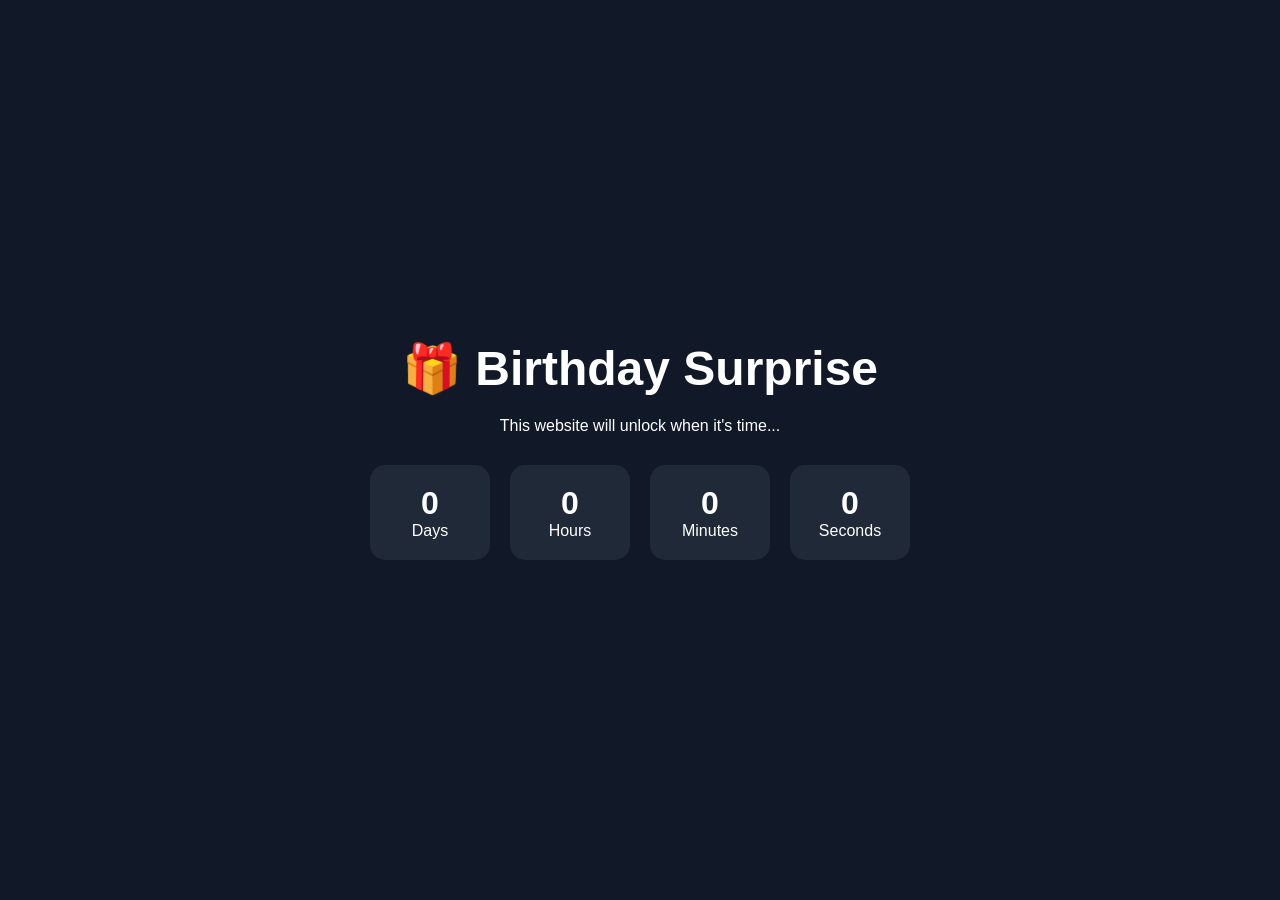
<file: index.html>
<!DOCTYPE html>
<html lang="en">
<head>
<meta charset="UTF-8">
<meta name="viewport" content="width=device-width, initial-scale=1.0">
<title>Happy Birthday Pedhamummy ❤️</title>

<style>
*{
    margin:0;
    padding:0;
    box-sizing:border-box;
    font-family:Arial, Helvetica, sans-serif;
}

body{
    background:#111827;
    color:white;
    display:flex;
    justify-content:center;
    align-items:center;
    height:100vh;
    text-align:center;
}

#locked,#unlocked{
    max-width:700px;
    padding:40px;
}

h1{
    font-size:3rem;
    margin-bottom:20px;
}

#countdown{
    display:flex;
    justify-content:center;
    gap:20px;
    margin-top:30px;
    flex-wrap:wrap;
}

.time{
    background:#1f2937;
    padding:20px;
    border-radius:15px;
    width:120px;
}

.time span{
    display:block;
    font-size:2rem;
    font-weight:bold;
}

#unlocked{
    display:none;
}
button {
    margin : 30px;
    font-size: large;
    width: 170px;
    height:50px;
    border-radius: 20px ;
    color:white;
    background-color: rgba(27, 27, 27, 0.425);
    }
    button:hover{
    color:black;
    background-color: white;
     }
</style>
</head>

<body>

<div id="locked">

<h1>🎁 Birthday Surprise</h1>

<p>
This website will unlock when it's time...
</p>

<div id="countdown">

<div class="time">
<span id="days">0</span>
Days
</div>

<div class="time">
<span id="hours">0</span>
Hours
</div>

<div class="time">
<span id="minutes">0</span>
Minutes
</div>

<div class="time">
<span id="seconds">0</span>
Seconds
</div>

</div>

</div>


<div id="unlocked">

<h1>🎉 Happy Birthday Pedhamummy ❤️</h1>

<p>
The surprise has finally arrived!
</p>
  
<a href="birthday.html">
    <button>Open Surprise 🎁</button>
</a>
</div>

<script>

// SET YOUR DATE HERE
const unlockDate = new Date("july 20, 2026 08:00:00").getTime();

const timer = setInterval(() => {

    const now = new Date().getTime();

    const distance = unlockDate - now;

    if(distance <= 0){

        clearInterval(timer);

        document.getElementById("locked").style.display="none";
        document.getElementById("unlocked").style.display="block";

        return;
    }

    const days = Math.floor(distance/(1000*60*60*24));
    const hours = Math.floor((distance%(1000*60*60*24))/(1000*60*60));
    const minutes = Math.floor((distance%(1000*60*60))/(1000*60));
    const seconds = Math.floor((distance%(1000*60))/1000);

    document.getElementById("days").textContent=days;
    document.getElementById("hours").textContent=hours;
    document.getElementById("minutes").textContent=minutes;
    document.getElementById("seconds").textContent=seconds;

},1000);

</script>

</body>
</html>
</file>
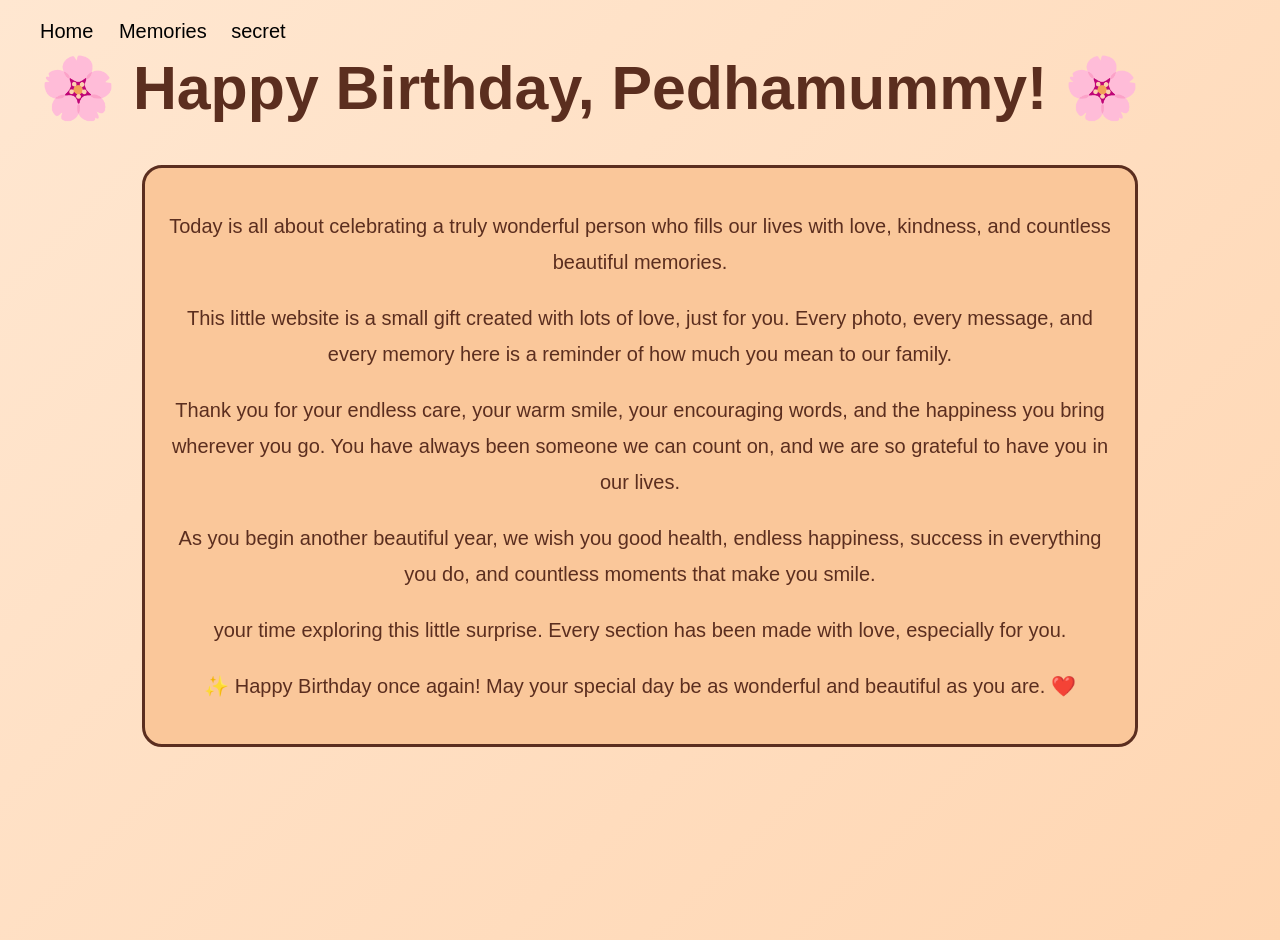
<file: birthday.html>
<html lang="en">
<head>
    <meta charset="UTF-8">
    <meta name="viewport" content="width=device-width, initial-scale=1.0">
<title> Happy Birthday Pedhamummy ❤️</title>
 <link rel="stylesheet" href="style.css">
</head>
<body>
    <header>
        <nav>
          <ul>
              <li><a href="birthday.html">Home </a></li>
              <li><a href="memories.html">Memories</a></li>
              <li><a href="moon .html">secret</a></li>
          </ul>
        </nav>
        <h1> 🌸 Happy Birthday, Pedhamummy! 🌸</h1>
    </header>
<section>
   

 <p>
    Today is all about celebrating a truly wonderful person who fills our lives with love, kindness, and countless beautiful memories.
</p>
<p>
    This little website is a small gift created with lots of love, just for you. Every photo, every message, and every memory here is a reminder of how much you mean to our family.
</p>
<p>
    Thank you for your endless care, your warm smile, your encouraging words, and the happiness you bring wherever you go. You have always been someone we can count on, and we are so grateful to have you in our lives.
</p>
<p>
    As you begin another beautiful year, we wish you good health, endless happiness, success in everything you do, and countless moments that make you smile.
</p>
<p>
     your time exploring this little surprise. Every section has been made with love, especially for you.
</p>
<p>
    ✨ Happy Birthday once again! May your special day be as wonderful and beautiful as you are. ❤️
</p>
    </section>
     <div id="petals-container"></div>
     <script>
        const container = document.getElementById("petals-container");

function createPetal(){

    const petal = document.createElement("div");

    petal.className = "petal";

    petal.innerHTML ="🌸";   

    petal.style.left = Math.random() * window.innerWidth + "px";

    petal.style.animationDuration = (6 + Math.random() * 4) + "s";

    petal.style.fontSize = (18 + Math.random() * 18) + "px";

    container.appendChild(petal);

    petal.addEventListener("animationend", () => {
        petal.remove();
    });

}

// Create one petal every 500 ms
setInterval(createPetal, 400);
     </script>
</body>
</html>
</file>
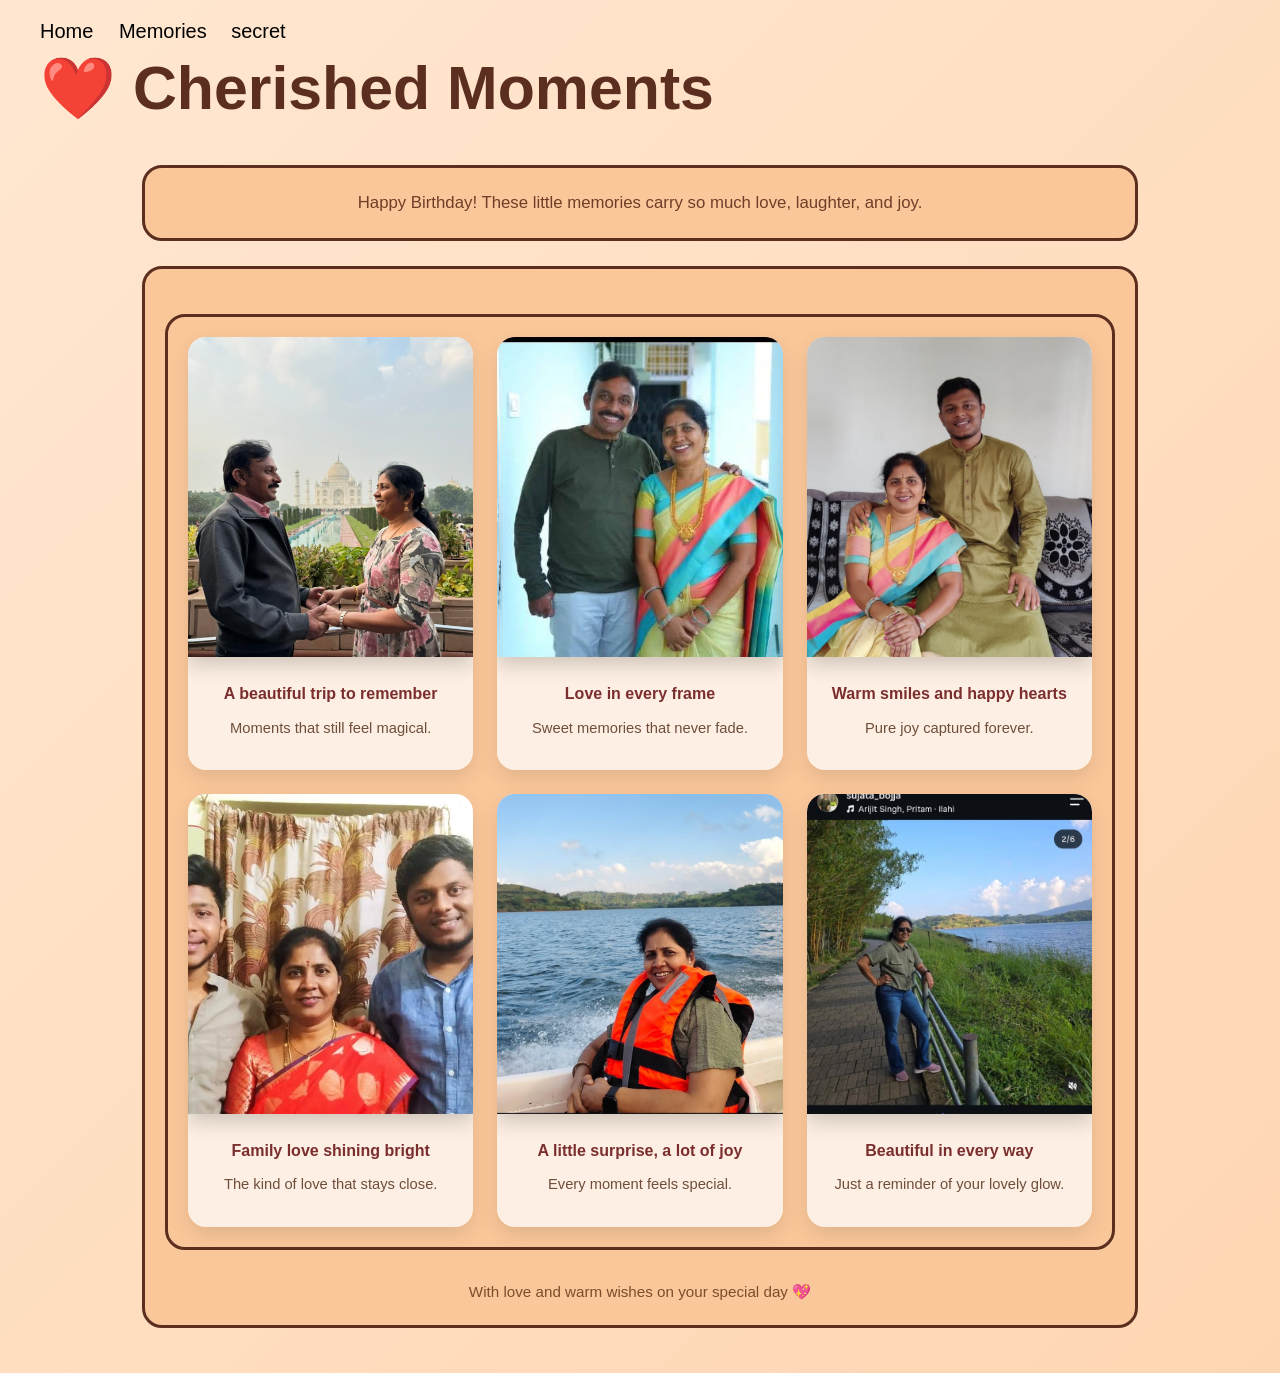
<file: memories.html>
<html lang="en">
<head>
    <meta charset="UTF-8">
    <meta name="viewport" content="width=device-width, initial-scale=1.0">
<title> Happy Birthday Pedhamummy ❤️</title>
 <link rel="stylesheet" href="style.css">
</head>
<body>
    <header>
        <nav>
          <ul>
              <li><a href="birthday.html">Home </a></li>
              <li><a href="memories.html">Memories</a></li>
              <li><a href="moon .html">secret</a></li>
          </ul>
        </nav>
        <h1>❤️ Cherished Moments </h1>
    </header>

    <section class="page-intro">
        <p>Happy Birthday! These little memories carry so much love, laughter, and joy.</p>
    </section>

 <section>
      <main class="container">
   
    <section class="gallery">
      <article class="card">
        <img src="taj mahal.jpeg" alt="Memory photo 1" />
        <div class="caption">
          <h3>A beautiful trip to remember</h3>
          <p>Moments that still feel magical.</p>
        </div>
      </article>
      <article class="card">
        <img src="couple.jpeg" alt="Memory photo 2" />
        <div class="caption">
          <h3>Love in every frame</h3>
          <p>Sweet memories that never fade.</p>
        </div>
      </article>
      <article class="card">
        <img src="honey annaiah.jpeg" alt="Memory photo 3" />
        <div class="caption">
          <h3>Warm smiles and happy hearts</h3>
          <p>Pure joy captured forever.</p>
        </div>
      </article>
      <article class="card">
        <img src="brothers.jpeg" alt="Memory photo 4" />
        <div class="caption">
          <h3>Family love shining bright</h3>
          <p>The kind of love that stays close.</p>
        </div>
      </article>
      <article class="card">
        <img src="whatever this is .jpeg" alt="Memory photo 5" />
        <div class="caption">
          <h3>A little surprise, a lot of joy</h3>
          <p>Every moment feels special.</p>
        </div>
      </article>
      <article class="card">
        <img src="solo.jpeg" alt="Memory photo 6" />
        <div class="caption">
          <h3>Beautiful in every way</h3>
          <p>Just a reminder of your lovely glow.</p>
        </div>
      </article>
    </section>

    <footer class="page-footer">
        With love and warm wishes on your special day 💖
    </footer>
    </main>
    </section>
</body>
</html>
</file>
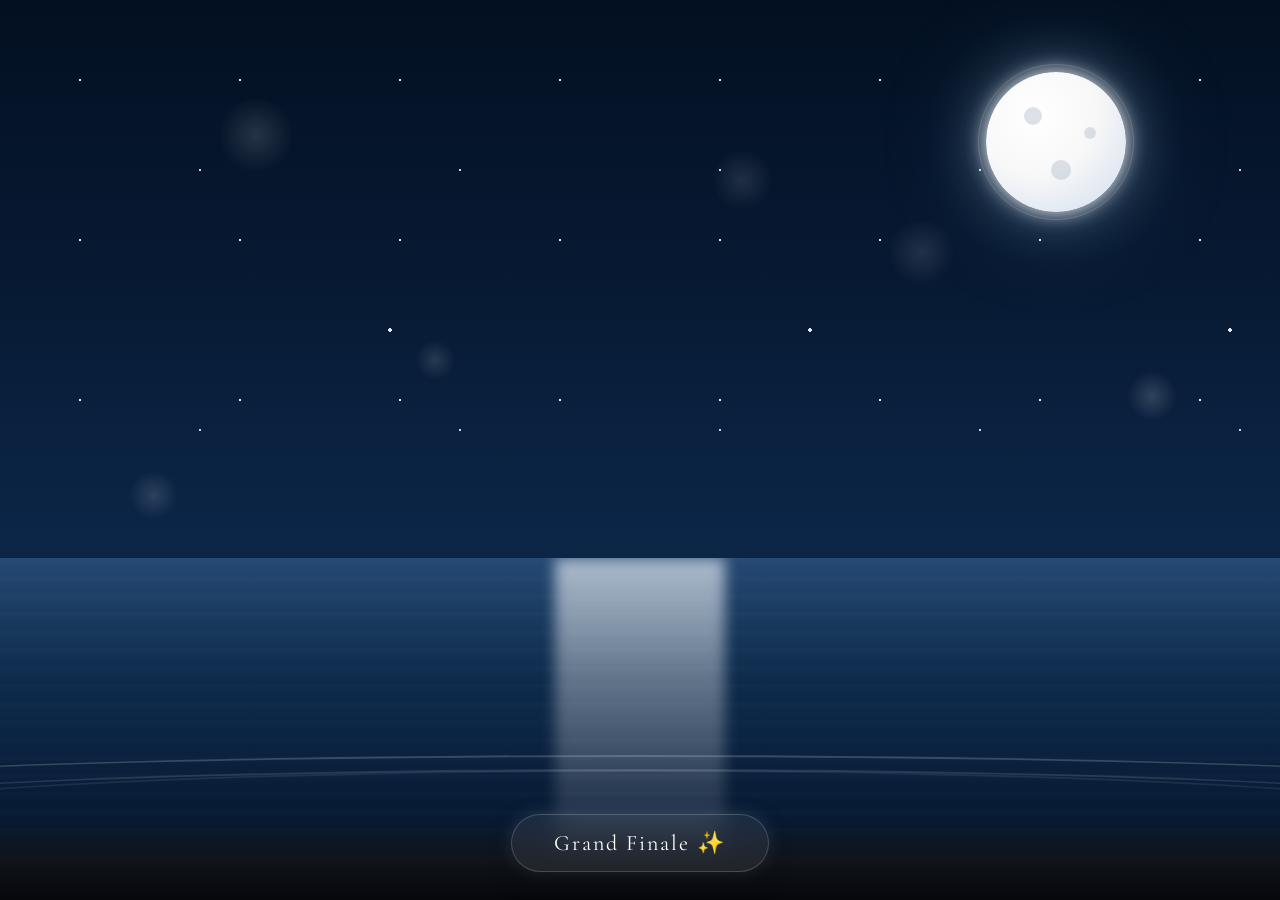
<file: moon .html>
<!DOCTYPE html>
<html lang="en">

<head>

<meta charset="UTF-8">

<meta name="viewport" content="width=device-width, initial-scale=1.0">

<title>Moonlight Wishes</title>

<link rel="stylesheet" href="styles.css">

<link href="https://fonts.googleapis.com/css2?family=Cormorant+Garamond:wght@300;400;600&family=Poppins:wght@300;400&display=swap" rel="stylesheet">

</head>

<body>

<!--========================
SKY
=========================-->

<div id="sky">

<div id="stars"></div>

<div class="cloud c1"></div>
<div class="cloud c2"></div>
<div class="cloud c3"></div>

</div>


<!--========================
MOON
=========================-->

<div id="moon">

<div class="crater a"></div>
<div class="crater b"></div>
<div class="crater c"></div>

</div>


<!--========================
OCEAN
=========================-->

<div id="ocean">

<div id="reflection"></div>

<div class="wave w1"></div>
<div class="wave w2"></div>
<div class="wave w3"></div>

</div>


<!--========================
PALM TREES
=========================-->

<div class="palms">

<div class="palm one"></div>

<div class="palm two"></div>

</div>


<!--========================
POPUP
=========================-->

<div id="popup">

<div class="popup-box">

<h2>🌙 Happy Birthday, Pedhamummy 🌙</h2>

<p>

May your life always shine as beautifully
as tonight's moon.

May every dream become reality,
every smile last forever,
and every day bring you happiness.

Wishing you a birthday filled with love,
peace, laughter and countless blessings.

❤️ Have a Wonderful Birthday ❤️

</p>

    <button id="close">

Close

</button>

</div>

</div>
 <button class="finale-btn">
    <a href="Finale.html"> Grand Finale ✨</a>
</button>
<script src="script.js"></script>

</body>

</html>
</file>
<file: style.css>
body{
    background: linear-gradient(135deg, #ffe7d1, #ffd6b2);
    min-height: 100vh;
    color: #5b2e1f;
    font-family: 'Poppins', sans-serif;
    max-width: 1200px;
    margin: auto;
    padding: 20px;
}
  }
  header{ 
     background:linear-gradient(to right, #fc5c5c, #d3926dd5);
    padding: 20px;
    text-align: center;
    font-family: papyrus, fantasy;
    color: white;
    border-radius: 20px;
    box-shadow: 0 10px 25px rgba(0, 0, 0, 0.15);
  }
header ul {
    list-style-type: none;
    margin: 0;
    padding: 0;
}

header li {
    display: inline;
    margin-right: 20px;
    font-size: 5px;
}
h1{ 
    font-family: sans-serif;
    font-size: 60px;
    margin-top: 10px;
}
a {
    text-decoration:none;
     font-size: 20px;
    color: black;
}
 a:hover{
    color: bisque;
 }
 section{
    background-color: rgb(250, 199, 154);
    text-align: center;
    padding: 20px;
    border-radius:20px;
    overflow: hidden;
    border: solid;
    margin-top: 20px;
    max-width: 950px;
    margin: 25px auto;
}
section p{
    font-size: 20px;
    line-height: 1.8;
}
h1{
    font-size: clamp(2rem, 5vw, 3.8rem);
}
 }

.page-intro {
    background: rgba(255, 255, 255, 0.6);
    border: 1px solid rgba(255, 255, 255, 0.7);
    border-radius: 16px;
    padding: 14px 20px;
    margin: 20px auto 10px;
    text-align: center;
    max-width: 900px;
    box-shadow: 0 8px 20px rgba(0, 0, 0, 0.08);
}

.page-intro p {
    font-size: 1.05rem;
    color: #6f3e28;
    margin: 0;
}
  #petals-container{
    position: fixed;
    inset: 0;
    pointer-events: none;
    overflow: hidden;
    z-index: 999;
}

.petal{
    position: absolute;
    top: -50px;
    font-size: 24px;
    animation-name: fall;
    animation-timing-function: linear;
    animation-fill-mode: forwards;
    user-select: none;
}

@keyframes fall{

    0%{
        transform: translateY(-50px) rotate(0deg);
        opacity: 1;
    }

    25%{
        transform: translate(calc(-30px), 25vh) rotate(90deg);
    }

    50%{
        transform: translate(30px, 50vh) rotate(180deg);
    }

    75%{
        transform: translate(-20px, 75vh) rotate(270deg);
    }

    100%{
        transform: translate(20px, 110vh) rotate(360deg);
        opacity: 0;
    }

}

.gallery {
    display: grid;
    grid-template-columns: repeat(2, minmax(0, 1fr));
    gap: 18px;
    align-items: start;
}

.gallery .card {
    padding: 0;
    background: rgba(255, 255, 255, 0.72);
    border: none;
    overflow: hidden;
    border-radius: 18px;
    box-shadow: 0 8px 20px rgba(0, 0, 0, 0.1);
}

.gallery .card img {
    width: 100%;
    height: 280px;
    object-fit: cover;
    object-position: center;
    display: block;
    border-radius: 16px 16px 0 0;
    box-shadow: 0 8px 20px rgba(0, 0, 0, 0.18);
    transition: transform 0.3s ease, box-shadow 0.3s ease;
}

.gallery .card img:hover {
    transform: scale(1.02);
    box-shadow: 0 10px 24px rgba(0, 0, 0, 0.24);
}

.gallery .caption {
    padding: 12px 12px 16px;
    text-align: center;
}

.gallery .caption h3 {
    font-size: 1rem;
    color: #7b2e2e;
    margin-bottom: 6px;
}

.gallery .caption p {
    font-size: 0.92rem;
    color: #6f4e3b;
    line-height: 1.45;
}

.page-footer {
    margin-top: 18px;
    text-align: center;
    color: #7a4e2d;
    font-size: 0.95rem;
    padding: 8px 0 4px;
}

@media (min-width: 1024px) {
    .gallery {
        grid-template-columns: repeat(3, minmax(0, 1fr));
        gap: 24px;
    }

    .gallery .card img {
        height: 320px;
    }
}

@media (max-width: 600px) {
    .gallery {
        grid-template-columns: 1fr;
    }

    .gallery .card img {
        height: 240px;
    }
}
/* ===========================
   Mobile Responsive Design
=========================== */

@media screen and (max-width: 768px) {

    body{
        padding: 10px;
     background: linear-gradient(135deg, #ffe7d1, #ffd6b2);
    }

    header{
        padding: 18px 12px;
        border-radius: 16px;
     background:linear-gradient(to right, #fc5c5c, #d3926dd5);
    }

    /* Navigation */

    header ul{
        display: flex;
        justify-content: center;
        align-items: center;
        flex-wrap: wrap;
        gap: 12px;
    }

    header li{
        display: block;
        margin: 0;
    }

    header a{
        display: block;
        padding: 8px 14px;
      
        font-size: 16px;
        color: white;
        transition: 0.3s;
    }

    header a:hover{
       
        color: white;
    }

    /* Title */

    h1{
        font-size: 34px;
        line-height: 1.3;
        margin-top: 18px;
    }

    /* Main section */

    section{
        margin-top: 18px;
        padding: 20px 18px;
        border-radius: 16px;
    }

    section p{
        font-size: 17px;
        line-height: 1.8;
        text-align: justify;
    }

    /* Gallery */

    .gallery{
        grid-template-columns: 1fr;
        gap: 18px;
    }

    .gallery .card img{
        height: 220px;
    }

    .caption h3{
        font-size: 18px;
    }

    .caption p{
        font-size: 15px;
    }

}
</file>
<file: styles.css>
﻿/*==================================================
MOONLIGHT WISHES
STYLE.CSS - PART 1
==================================================*/

*{
    margin:0;
    padding:0;
    box-sizing:border-box;
}

html,
body{

    width:100%;
    height:100%;

    overflow:hidden;

    font-family:'Poppins',sans-serif;

}

/*==================================================
BODY
==================================================*/

body{

background:

linear-gradient(
180deg,
#031021 0%,
#071932 30%,
#0c2648 60%,
#08172c 100%);

position:relative;

}

/*==================================================
SKY
==================================================*/

#sky{

position:absolute;

top:0;
left:0;

width:100%;
height:100%;

overflow:hidden;

}

/*==================================================
STARS
==================================================*/

#stars{

position:absolute;

width:100%;
height:100%;

background-image:

radial-gradient(white 1px,transparent 1px),
radial-gradient(#dceeff 1px,transparent 1px),
radial-gradient(#ffffff 2px,transparent 2px);

background-size:

160px 160px,
260px 260px,
420px 420px;

background-position:

0 0,
70px 40px,
180px 120px;

animation:twinkle 5s infinite ease-in-out;

opacity:.9;

}

@keyframes twinkle{

0%{

opacity:.6;

}

50%{

opacity:1;

}

100%{

opacity:.6;

}

}

/*==================================================
MOON
==================================================*/

#moon{

position:absolute;

top:8%;

right:12%;

width:140px;

height:140px;

border-radius:50%;

cursor:pointer;

background:

radial-gradient(circle at 35% 30%,

#ffffff,

#f8f8f8 45%,

#dfe7f2 80%,

#c9d2df 100%);

box-shadow:

0 0 20px rgba(255,255,255,.9),

0 0 60px rgba(180,220,255,.45),

0 0 120px rgba(180,220,255,.18);

transition:.35s;

animation:moonFloat 8s ease-in-out infinite;

z-index:20;

}

#moon:hover{

transform:scale(1.08);

box-shadow:

0 0 30px white,

0 0 80px rgba(210,235,255,.7),

0 0 160px rgba(180,220,255,.35);

}

/*==================================================
MOON FLOAT
==================================================*/

@keyframes moonFloat{

0%{

transform:translateY(0);

}

50%{

transform:translateY(-8px);

}

100%{

transform:translateY(0);

}

}

/*==================================================
CRATERS
==================================================*/

.crater{

position:absolute;

border-radius:50%;

background:rgba(180,190,205,.45);

}

.a{

width:18px;

height:18px;

left:38px;

top:35px;

}

.b{

width:12px;

height:12px;

right:30px;

top:55px;

}

.c{

width:20px;

height:20px;

left:65px;

bottom:32px;

}

/*==================================================
CLOUDS
==================================================*/

.cloud{

position:absolute;

background:rgba(255,255,255,.08);

border-radius:100px;

filter:blur(2px);

}

.cloud::before,
.cloud::after{

content:"";

position:absolute;

background:inherit;

border-radius:50%;

}

.cloud::before{

width:60px;

height:60px;

left:20px;

top:-18px;

}

.cloud::after{

width:90px;

height:90px;

right:10px;

top:-25px;

}

.c1{

width:220px;

height:55px;

top:18%;

left:-250px;

animation:cloud1 90s linear infinite;

}

.c2{

width:180px;

height:50px;

top:30%;

left:-320px;

animation:cloud2 120s linear infinite;

}

.c3{

width:260px;

height:60px;

top:10%;

left:-420px;

animation:cloud3 145s linear infinite;

}

@keyframes cloud1{

from{

transform:translateX(0);

}

to{

transform:translateX(calc(100vw + 520px));

}

}

@keyframes cloud2{

from{

transform:translateX(0);

}

to{

transform:translateX(calc(100vw + 620px));

}

}

@keyframes cloud3{

from{

transform:translateX(0);

}

to{

transform:translateX(calc(100vw + 720px));

}

}
/*==================================================
STYLE.CSS - PART 2
OCEAN • SHORE • REFLECTION • POPUP
==================================================*/


/*==========================
OCEAN
==========================*/

#ocean{

position:absolute;

bottom:0;

left:0;

width:100%;

height:38%;

background:

linear-gradient(

to bottom,

#153963 0%,

#103154 20%,

#0c2747 45%,

#081c37 70%,

#061426 100%

);

overflow:hidden;

z-index:3;

}


/*==========================
MOON REFLECTION
==========================*/

#reflection{

position:absolute;

left:50%;

transform:translateX(-50%);

top:0;

width:170px;

height:100%;

background:

linear-gradient(

to bottom,

rgba(255,255,255,.8),

rgba(255,255,255,.45),

rgba(255,255,255,.18),

transparent

);

filter:blur(7px);

opacity:.8;

animation:reflection 5s ease-in-out infinite;

}

@keyframes reflection{

0%{

transform:translateX(-50%) scaleX(1);

}

50%{

transform:translateX(-50%) scaleX(1.15);

}

100%{

transform:translateX(-50%) scaleX(1);

}

}


/*==========================
WAVES
==========================*/

.wave{

position:absolute;

left:-20%;

width:140%;

border-radius:50%;

}

.w1{

bottom:22%;

height:70px;

border-top:2px solid rgba(255,255,255,.18);

animation:wave1 8s linear infinite;

}

.w2{

bottom:12%;

height:90px;

border-top:2px solid rgba(255,255,255,.12);

animation:wave2 11s linear infinite;

}

.w3{

bottom:3%;

height:120px;

border-top:2px solid rgba(255,255,255,.08);

animation:wave3 15s linear infinite;

}

@keyframes wave1{

from{

transform:translateX(0);

}

to{

transform:translateX(-160px);

}

}

@keyframes wave2{

from{

transform:translateX(-60px);

}

to{

transform:translateX(120px);

}

}

@keyframes wave3{

from{

transform:translateX(0);

}

to{

transform:translateX(-110px);

}

}


/*==========================
SHORE
==========================*/

body::after{

content:"";

position:absolute;

bottom:0;

left:0;

width:100%;

height:80px;

background:

linear-gradient(

to top,

#05070b,

#11141b,

transparent

);

z-index:6;

}


/*==========================
POPUP BACKGROUND
==========================*/

#popup{

position:fixed;

top:0;

left:0;

width:100%;

height:100%;

display:flex;

justify-content:center;

align-items:center;

background:rgba(0,0,0,.45);

backdrop-filter:blur(5px);

opacity:0;

visibility:hidden;

transition:.4s;

z-index:100;

}

#popup.show{

opacity:1;

visibility:visible;

}


/*==========================
POPUP BOX
==========================*/

.popup-box{

width:min(90%,460px);

padding:40px;

border-radius:24px;

background:

rgba(20,30,55,.85);

border:1px solid rgba(255,255,255,.12);

box-shadow:

0 20px 60px rgba(0,0,0,.55),

0 0 30px rgba(180,220,255,.18);

text-align:center;

animation:popupAppear .45s ease;

}

.popup-box h2{

font-family:"Cormorant Garamond",serif;

font-size:2rem;

color:white;

margin-bottom:18px;

font-weight:600;

}

.popup-box p{

font-size:1rem;

line-height:1.8;

color:#edf3ff;

}

#close{

margin-top:30px;

padding:12px 28px;

border:none;

border-radius:40px;

cursor:pointer;

font-size:15px;

background:white;

color:#10233d;

transition:.3s;

}

#close:hover{

transform:translateY(-2px);

background:#dbeaff;

}

@keyframes popupAppear{

from{

opacity:0;

transform:translateY(25px) scale(.95);

}

to{

opacity:1;

transform:translateY(0) scale(1);

}

}
/*==================================================
STYLE.CSS - PART 3
PREMIUM EFFECTS
==================================================*/


/*==========================
SHOOTING STAR
==========================*/

body::before{

content:"";

position:absolute;

top:12%;

left:-250px;

width:220px;

height:2px;

background:linear-gradient(

90deg,

rgba(255,255,255,0),

rgba(255,255,255,.95),

rgba(255,255,255,0)

);

box-shadow:

0 0 12px white,

0 0 20px #b8d8ff;

transform:rotate(-20deg);

animation:meteor 12s linear infinite;

z-index:2;

}

@keyframes meteor{

0%{

opacity:0;

transform:translate(-300px,-120px) rotate(-20deg);

}

8%{

opacity:1;

}

18%{

opacity:1;

transform:translate(1300px,700px) rotate(-20deg);

}

20%{

opacity:0;

}

100%{

opacity:0;

transform:translate(1300px,700px) rotate(-20deg);

}

}


/*==========================
STAR GLOW
==========================*/

#stars::after{

content:"";

position:absolute;

inset:0;

background:

radial-gradient(circle at 20% 15%,rgba(255,255,255,.15),transparent 3%),

radial-gradient(circle at 72% 28%,rgba(255,255,255,.12),transparent 3%),

radial-gradient(circle at 83% 12%,rgba(255,255,255,.18),transparent 2%),

radial-gradient(circle at 58% 20%,rgba(255,255,255,.12),transparent 3%),

radial-gradient(circle at 34% 40%,rgba(255,255,255,.14),transparent 2%),

radial-gradient(circle at 12% 55%,rgba(255,255,255,.15),transparent 2%),

radial-gradient(circle at 66% 68%,rgba(255,255,255,.12),transparent 3%),

radial-gradient(circle at 90% 44%,rgba(255,255,255,.18),transparent 2%);

animation:starPulse 6s ease-in-out infinite;

}

@keyframes starPulse{

0%{

opacity:.35;

}

50%{

opacity:1;

}

100%{

opacity:.35;

}

}


/*==========================
MOON SHIMMER
==========================*/

#moon::before{

content:"";

position:absolute;

inset:-8px;

border-radius:50%;

border:1px solid rgba(255,255,255,.15);

animation:ring 5s ease-in-out infinite;

}

@keyframes ring{

0%{

transform:scale(1);

opacity:.4;

}

50%{

transform:scale(1.08);

opacity:.9;

}

100%{

transform:scale(1);

opacity:.4;

}

}


/*==========================
WATER SHIMMER
==========================*/

#ocean::before{

content:"";

position:absolute;

inset:0;

background:

repeating-linear-gradient(

180deg,

rgba(255,255,255,.04) 0px,

rgba(255,255,255,.08) 2px,

transparent 8px,

transparent 18px

);

opacity:.18;

animation:waterMove 8s linear infinite;

}

@keyframes waterMove{

from{

background-position:0 0;

}

to{

background-position:0 150px;

}

}


/*==========================
SOFT HORIZON LIGHT
==========================*/

#ocean::after{

content:"";

position:absolute;

left:0;

right:0;

top:0;

height:120px;

background:

linear-gradient(

to bottom,

rgba(180,210,255,.10),

transparent

);

}


/*==========================
POPUP IMPROVEMENT
==========================*/

.popup-box{

backdrop-filter:blur(18px);

-webkit-backdrop-filter:blur(18px);

}

.popup-box h2{

text-shadow:

0 0 12px rgba(255,255,255,.35);

}


/*==========================
MOON CURSOR
==========================*/

#moon{

cursor:pointer;

}

#moon:active{

transform:scale(.96);

}


/*==========================
RESPONSIVE
==========================*/

@media(max-width:768px){

#moon{

width:95px;

height:95px;

top:7%;

right:8%;

}

#reflection{

width:120px;

}

.popup-box{

width:92%;

padding:28px;

}

.popup-box h2{

font-size:1.6rem;

}

.popup-box p{

font-size:.95rem;

line-height:1.7;

}

}
/*==================================================
GRAND FINALE BUTTON
==================================================*/

#grandFinale{

    position:fixed;

    bottom:35px;

    left:50%;

    transform:translateX(-50%);

    padding:16px 42px;

    font-size:18px;

    font-family:"Cormorant Garamond",serif;

    letter-spacing:2px;

    color:#ffffff;

    background:rgba(255,255,255,.08);

    backdrop-filter:blur(12px);

    -webkit-backdrop-filter:blur(12px);

    border:1px solid rgba(255,255,255,.18);

    border-radius:50px;

    cursor:pointer;

    z-index:999;

    transition:.35s ease;

    box-shadow:

    0 8px 30px rgba(0,0,0,.35),

    0 0 18px rgba(180,220,255,.18);

}

#grandFinale:hover{

    transform:

    translateX(-50%)

    translateY(-4px)

    scale(1.04);

    background:rgba(255,255,255,.14);

    box-shadow:

    0 12px 35px rgba(0,0,0,.45),

    0 0 30px rgba(220,235,255,.45),

    0 0 60px rgba(180,220,255,.18);

}

#grandFinale:active{

    transform:

    translateX(-50%)

    scale(.96);

}

#grandFinale::before{

    content:"";

    position:absolute;

    inset:-2px;

    border-radius:inherit;

    background:

    linear-gradient(

    90deg,

    transparent,

    rgba(255,255,255,.25),

    transparent

    );

    opacity:0;

    transition:.4s;

}

#grandFinale:hover::before{

    opacity:1;

}

@media(max-width:768px){

#grandFinale{

    width:85%;

    max-width:320px;

    padding:15px;

    font-size:17px;

}

}
/*==========================================
GRAND FINALE BUTTON
==========================================*/

.finale-btn{

    position:fixed;

    bottom:28px;

    left:50%;

    transform:translateX(-50%);

    padding:15px 42px;

    border:none;

    border-radius:50px;

    font-family:"Cormorant Garamond", serif;

    font-size:22px;

    letter-spacing:2px;

    color:#eef6ff;

    cursor:pointer;

    background:rgba(255,255,255,0.08);

    border:1px solid rgba(255,255,255,0.18);

    backdrop-filter:blur(12px);

    -webkit-backdrop-filter:blur(12px);

    box-shadow:
        0 8px 25px rgba(0,0,0,.35),
        0 0 18px rgba(180,220,255,.18);

    transition:all .35s ease;

    z-index:50;

}

.finale-btn:hover{

    transform:translateX(-50%) translateY(-4px);

    background:rgba(255,255,255,0.14);

    box-shadow:
        0 10px 35px rgba(0,0,0,.45),
        0 0 30px rgba(220,235,255,.35);

}

.finale-btn:active{

    transform:translateX(-50%) scale(.97);

}

@media(max-width:768px){

    .finale-btn{

        width:85%;

        max-width:300px;

        font-size:18px;

        padding:14px 20px;

    }

}
a {
  color: white;
  text-decoration:none;
}
</file>
